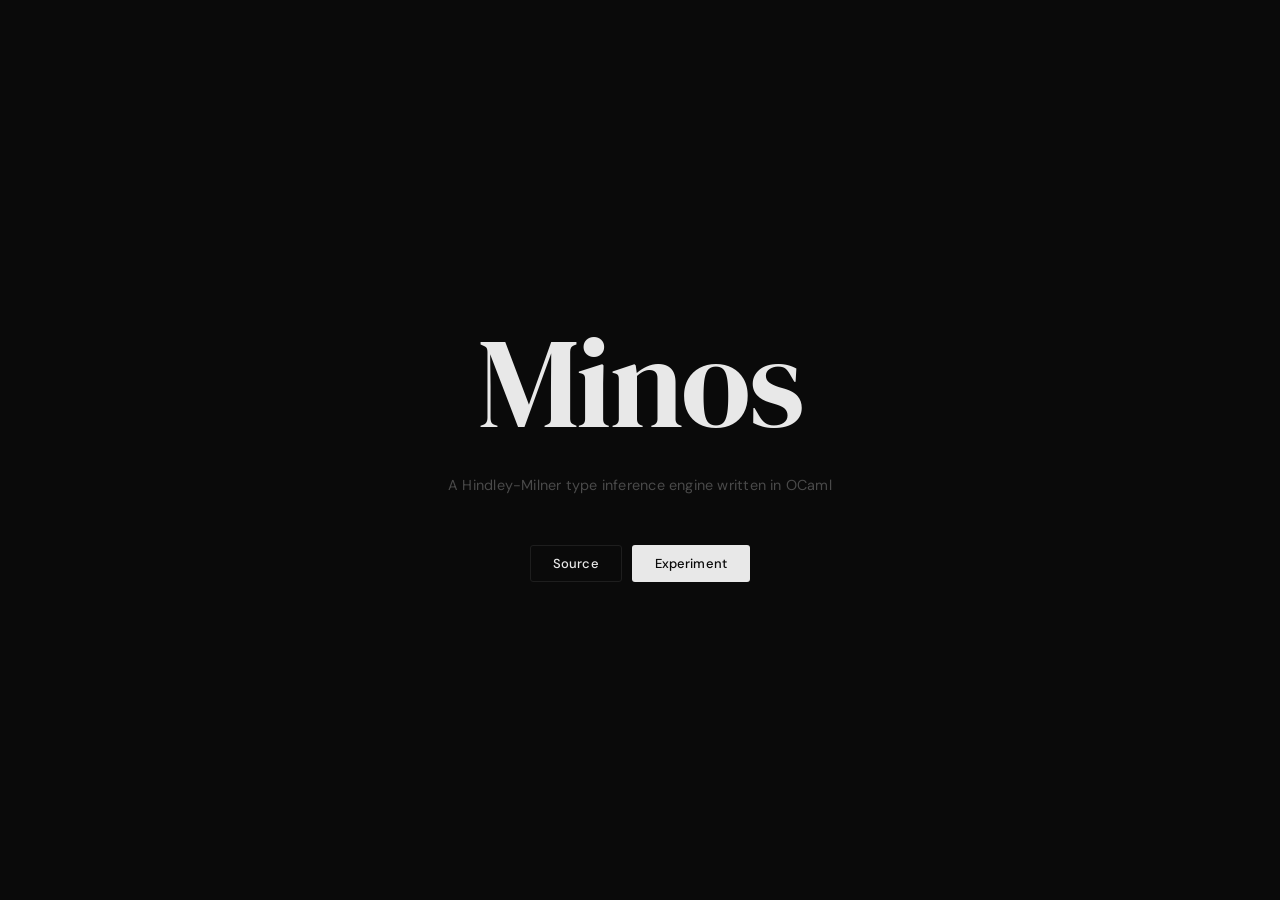
<file: web/index.html>
<!DOCTYPE html>
<html lang="en">
<head>
  <meta charset="UTF-8">
  <meta name="viewport" content="width=device-width, initial-scale=1.0">
  <title>Minos</title>
  <link rel="preconnect" href="https://fonts.googleapis.com">
  <link rel="preconnect" href="https://fonts.gstatic.com" crossorigin>
  <link href="https://fonts.googleapis.com/css2?family=DM+Serif+Display:ital@0;1&family=DM+Sans:opsz,wght@9..40,400;9..40,500&display=swap" rel="stylesheet">
  <style>
    *, *::before, *::after { box-sizing: border-box; margin: 0; padding: 0; }

    :root {
      --bg:          #0a0a0a;
      --text:        #e8e8e8;
      --muted:       #4a4a4a;
      --border:      #1e1e1e;
      --font-serif:  'DM Serif Display', Georgia, 'Times New Roman', serif;
      --font-sans:   'DM Sans', system-ui, -apple-system, sans-serif;
    }

    html, body {
      height: 100%;
      background: var(--bg);
      color: var(--text);
      font-family: var(--font-sans);
      -webkit-font-smoothing: antialiased;
      -moz-osx-font-smoothing: grayscale;
    }

    body {
      display: flex;
      flex-direction: column;
      align-items: center;
      justify-content: center;
      min-height: 100vh;
    }

    .hero {
      text-align: center;
      max-width: 600px;
      padding: 0 2rem;
    }

    h1 {
      font-family: var(--font-serif);
      font-size: clamp(5rem, 14vw, 8rem);
      font-weight: 400;
      color: var(--text);
      letter-spacing: -0.02em;
      line-height: 1;
      margin-bottom: 1.75rem;
    }

    .subtitle {
      font-size: 0.9rem;
      color: var(--muted);
      line-height: 1.65;
      margin-bottom: 3rem;
      font-weight: 400;
      letter-spacing: 0.015em;
    }

    .buttons {
      display: flex;
      gap: 0.625rem;
      justify-content: center;
    }

    .btn {
      font-family: var(--font-sans);
      font-size: 0.8125rem;
      font-weight: 500;
      padding: 0.5625rem 1.375rem;
      border-radius: 3px;
      text-decoration: none;
      letter-spacing: 0.01em;
      transition: opacity 0.12s ease;
      cursor: pointer;
      display: inline-block;
    }

    .btn:hover { opacity: 0.75; }

    .btn-ghost {
      color: var(--text);
      background: transparent;
      border: 1px solid var(--border);
    }

    .btn-ghost:hover {
      opacity: 1;
      border-color: #333;
    }

    .btn-primary {
      color: #0a0a0a;
      background: #e8e8e8;
      border: 1px solid transparent;
    }
  </style>
</head>
<body>
  <div class="hero">
    <h1>Minos</h1>
    <p class="subtitle">A Hindley-Milner type inference engine written in OCaml</p>
    <div class="buttons">
      <a href="https://github.com/arpjw/minos" class="btn btn-ghost" target="_blank" rel="noopener noreferrer">Source</a>
      <a href="playground.html" class="btn btn-primary">Experiment</a>
    </div>
  </div>
</body>
</html>
</file>
